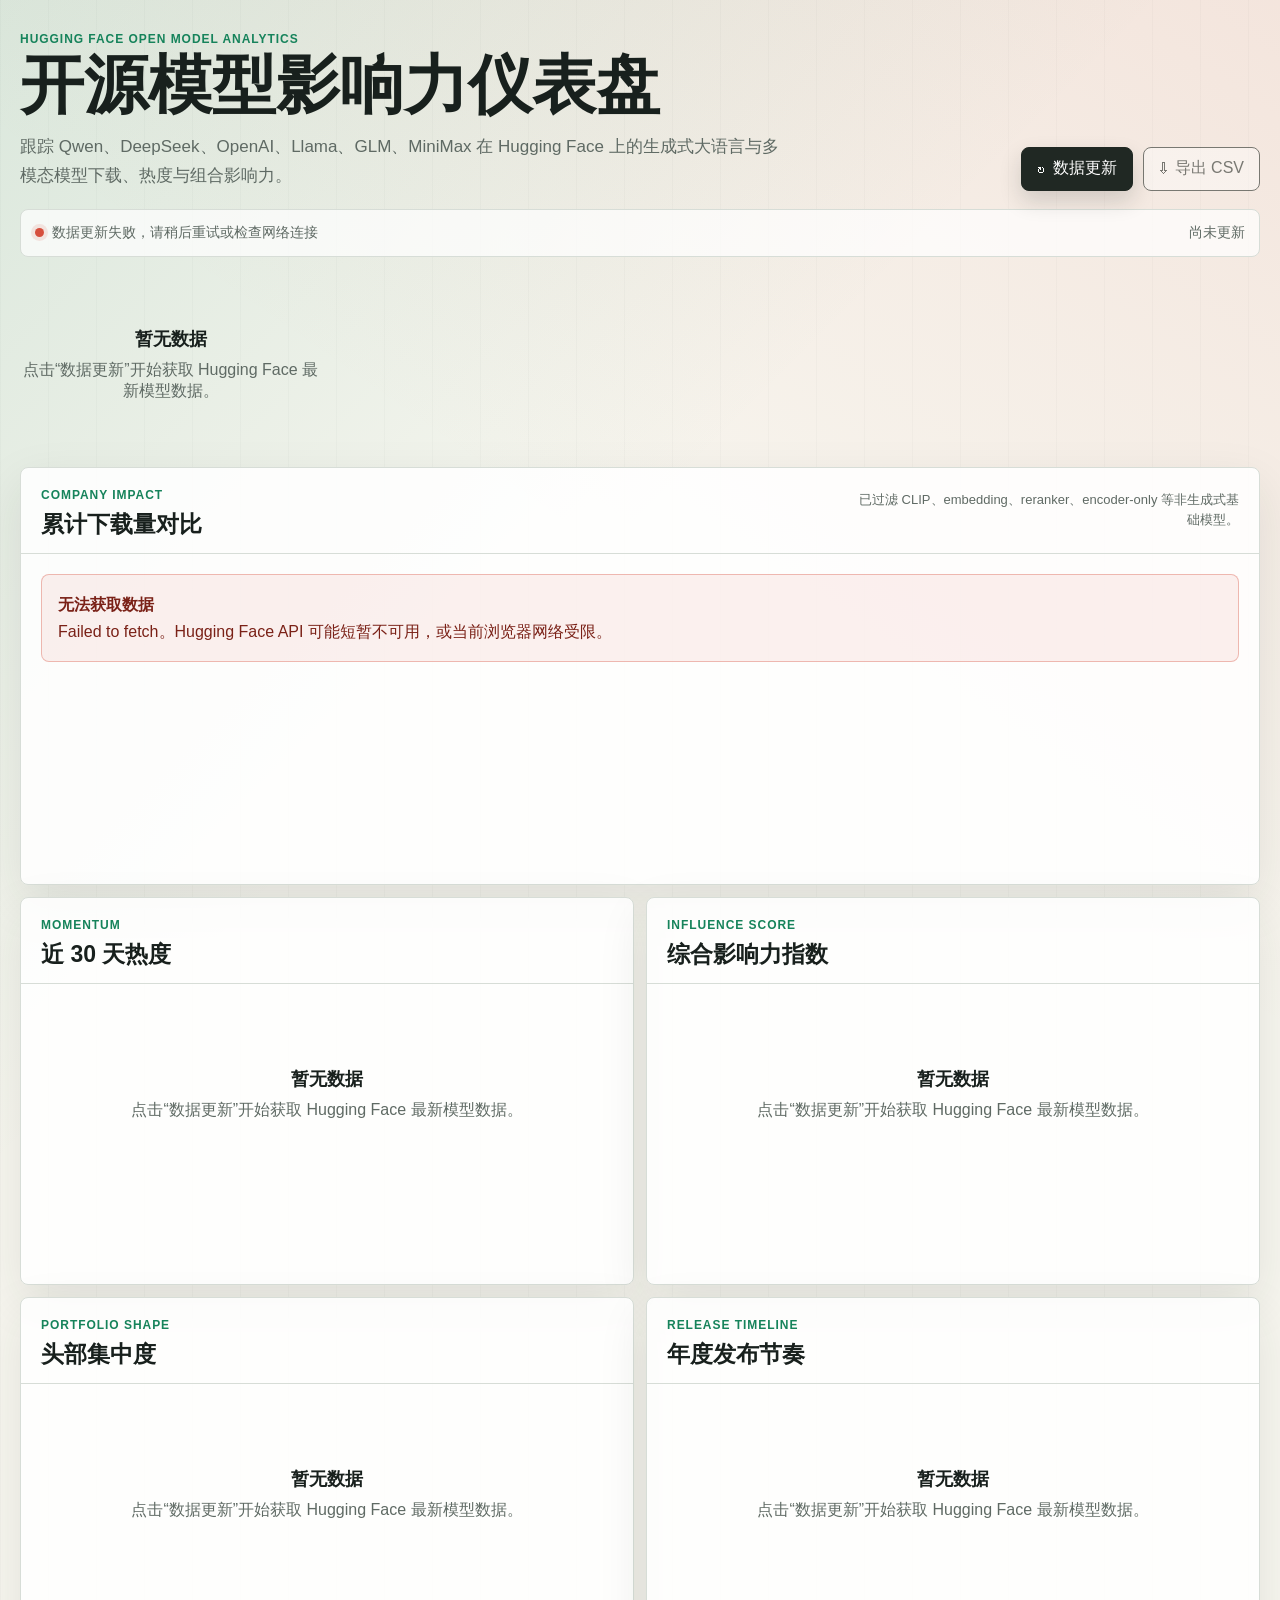
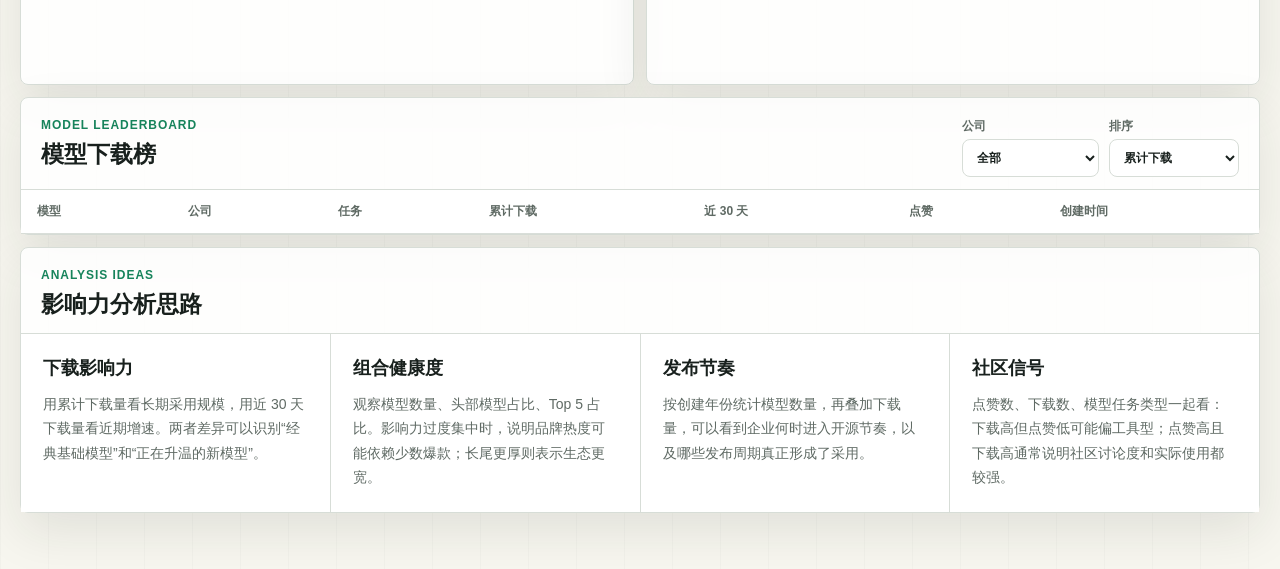
<file: index.html>
<!doctype html>
<html lang="zh-CN">
  <head>
    <meta charset="UTF-8" />
    <meta name="viewport" content="width=device-width, initial-scale=1.0" />
    <title>开源模型影响力仪表盘</title>
    <link rel="stylesheet" href="./styles.css" />
  </head>
  <body>
    <main class="app-shell">
      <section class="topbar" aria-label="仪表盘顶部">
        <div>
          <p class="eyebrow">Hugging Face Open Model Analytics</p>
          <h1>开源模型影响力仪表盘</h1>
          <p class="subtitle">
            跟踪 Qwen、DeepSeek、OpenAI、Llama、GLM、MiniMax 在 Hugging Face 上的生成式大语言与多模态模型下载、热度与组合影响力。
          </p>
        </div>
        <div class="toolbar">
          <button class="icon-button" id="refreshButton" type="button" title="重新获取 Hugging Face 最新数据">
            <span aria-hidden="true">↻</span>
            <span>数据更新</span>
          </button>
          <button class="ghost-button" id="exportButton" type="button" title="导出当前模型明细 CSV">
            <span aria-hidden="true">⇩</span>
            <span>导出 CSV</span>
          </button>
        </div>
      </section>

      <section class="status-strip" aria-live="polite">
        <div>
          <span class="status-dot" id="statusDot"></span>
          <span id="statusText">准备获取数据</span>
        </div>
        <div id="lastUpdated">尚未更新</div>
      </section>

      <section class="summary-grid" id="summaryGrid" aria-label="核心指标"></section>

      <section class="dashboard-grid">
        <article class="panel panel-wide">
          <div class="panel-header">
            <div>
              <p class="panel-kicker">Company Impact</p>
              <h2>累计下载量对比</h2>
            </div>
            <p class="panel-note">已过滤 CLIP、embedding、reranker、encoder-only 等非生成式基础模型。</p>
          </div>
          <div class="chart-area" id="allTimeChart"></div>
        </article>

        <article class="panel">
          <div class="panel-header">
            <div>
              <p class="panel-kicker">Momentum</p>
              <h2>近 30 天热度</h2>
            </div>
          </div>
          <div class="chart-area compact" id="recentChart"></div>
        </article>

        <article class="panel">
          <div class="panel-header">
            <div>
              <p class="panel-kicker">Influence Score</p>
              <h2>综合影响力指数</h2>
            </div>
          </div>
          <div class="chart-area compact" id="scoreChart"></div>
        </article>

        <article class="panel">
          <div class="panel-header">
            <div>
              <p class="panel-kicker">Portfolio Shape</p>
              <h2>头部集中度</h2>
            </div>
          </div>
          <div class="chart-area compact" id="concentrationChart"></div>
        </article>

        <article class="panel">
          <div class="panel-header">
            <div>
              <p class="panel-kicker">Release Timeline</p>
              <h2>年度发布节奏</h2>
            </div>
          </div>
          <div class="chart-area compact" id="timelineChart"></div>
        </article>

        <article class="panel panel-wide">
          <div class="panel-header">
            <div>
              <p class="panel-kicker">Model Leaderboard</p>
              <h2>模型下载榜</h2>
            </div>
            <div class="table-controls">
              <label>
                <span>公司</span>
                <select id="companyFilter">
                  <option value="all">全部</option>
                </select>
              </label>
              <label>
                <span>排序</span>
                <select id="sortSelect">
                  <option value="allTime">累计下载</option>
                  <option value="recent">近 30 天</option>
                  <option value="likes">点赞数</option>
                  <option value="createdAt">发布时间</option>
                </select>
              </label>
            </div>
          </div>
          <div class="table-wrap">
            <table>
              <thead>
                <tr>
                  <th>模型</th>
                  <th>公司</th>
                  <th>任务</th>
                  <th>累计下载</th>
                  <th>近 30 天</th>
                  <th>点赞</th>
                  <th>创建时间</th>
                </tr>
              </thead>
              <tbody id="modelTable"></tbody>
            </table>
          </div>
        </article>

        <article class="panel panel-wide">
          <div class="panel-header">
            <div>
              <p class="panel-kicker">Analysis Ideas</p>
              <h2>影响力分析思路</h2>
            </div>
          </div>
          <div class="idea-grid">
            <div>
              <h3>下载影响力</h3>
              <p>用累计下载量看长期采用规模，用近 30 天下载量看近期增速。两者差异可以识别“经典基础模型”和“正在升温的新模型”。</p>
            </div>
            <div>
              <h3>组合健康度</h3>
              <p>观察模型数量、头部模型占比、Top 5 占比。影响力过度集中时，说明品牌热度可能依赖少数爆款；长尾更厚则表示生态更宽。</p>
            </div>
            <div>
              <h3>发布节奏</h3>
              <p>按创建年份统计模型数量，再叠加下载量，可以看到企业何时进入开源节奏，以及哪些发布周期真正形成了采用。</p>
            </div>
            <div>
              <h3>社区信号</h3>
              <p>点赞数、下载数、模型任务类型一起看：下载高但点赞低可能偏工具型；点赞高且下载高通常说明社区讨论度和实际使用都较强。</p>
            </div>
          </div>
        </article>
      </section>
    </main>

    <template id="emptyStateTemplate">
      <div class="empty-state">
        <strong>暂无数据</strong>
        <span>点击“数据更新”开始获取 Hugging Face 最新模型数据。</span>
      </div>
    </template>

    <script src="./app.js"></script>
  </body>
</html>
</file>
<file: styles.css>
:root {
  --ink: #18201d;
  --muted: #5f6a64;
  --line: #d7ddd7;
  --paper: #f7f6ef;
  --panel: #ffffff;
  --panel-soft: #eef3ee;
  --charcoal: #202823;
  --green: #16835b;
  --mint: #d9f0df;
  --blue: #2d6cdf;
  --red: #d64f3d;
  --gold: #bc8424;
  --cyan: #1b8a9a;
  --shadow: 0 18px 50px rgba(30, 39, 34, 0.1);
  --radius: 8px;
}

* {
  box-sizing: border-box;
}

body {
  margin: 0;
  min-height: 100vh;
  color: var(--ink);
  font-family:
    "Avenir Next",
    "Segoe UI",
    "PingFang SC",
    "Microsoft YaHei",
    sans-serif;
  background:
    linear-gradient(135deg, rgba(22, 131, 91, 0.13), transparent 34%),
    linear-gradient(215deg, rgba(214, 79, 61, 0.1), transparent 34%),
    repeating-linear-gradient(90deg, rgba(24, 32, 29, 0.025) 0 1px, transparent 1px 48px),
    var(--paper);
}

button,
select {
  font: inherit;
}

button {
  cursor: pointer;
}

.app-shell {
  width: min(1480px, calc(100% - 40px));
  margin: 0 auto;
  padding: 32px 0 56px;
}

.topbar {
  display: flex;
  align-items: flex-end;
  justify-content: space-between;
  gap: 24px;
  margin-bottom: 18px;
}

.eyebrow,
.panel-kicker {
  margin: 0 0 8px;
  color: var(--green);
  font-size: 12px;
  font-weight: 800;
  letter-spacing: 0.08em;
  text-transform: uppercase;
}

h1 {
  margin: 0;
  max-width: 760px;
  font-size: clamp(34px, 5vw, 72px);
  line-height: 0.98;
  letter-spacing: 0;
}

.subtitle {
  max-width: 760px;
  margin: 16px 0 0;
  color: var(--muted);
  font-size: 17px;
  line-height: 1.7;
}

.toolbar {
  display: flex;
  align-items: center;
  gap: 10px;
  flex-wrap: wrap;
  justify-content: flex-end;
}

.icon-button,
.ghost-button {
  min-height: 44px;
  border-radius: var(--radius);
  border: 1px solid var(--charcoal);
  padding: 0 15px;
  display: inline-flex;
  align-items: center;
  justify-content: center;
  gap: 8px;
  white-space: nowrap;
  transition:
    transform 0.16s ease,
    box-shadow 0.16s ease,
    background 0.16s ease;
}

.icon-button {
  color: #fff;
  background: var(--charcoal);
  box-shadow: 0 10px 22px rgba(24, 32, 29, 0.16);
}

.ghost-button {
  color: var(--charcoal);
  background: rgba(255, 255, 255, 0.72);
}

.icon-button:hover,
.ghost-button:hover {
  transform: translateY(-1px);
  box-shadow: 0 14px 26px rgba(24, 32, 29, 0.16);
}

.icon-button:disabled,
.ghost-button:disabled {
  cursor: wait;
  opacity: 0.58;
  transform: none;
}

.status-strip {
  min-height: 48px;
  margin-bottom: 18px;
  padding: 12px 14px;
  display: flex;
  align-items: center;
  justify-content: space-between;
  gap: 16px;
  border: 1px solid var(--line);
  border-radius: var(--radius);
  background: rgba(255, 255, 255, 0.72);
  color: var(--muted);
  font-size: 14px;
}

.status-strip > div {
  display: flex;
  align-items: center;
  gap: 8px;
}

.status-dot {
  width: 9px;
  height: 9px;
  border-radius: 50%;
  background: var(--gold);
  box-shadow: 0 0 0 4px rgba(188, 132, 36, 0.13);
}

.status-dot.loading {
  background: var(--blue);
  box-shadow: 0 0 0 4px rgba(45, 108, 223, 0.12);
  animation: pulse 0.9s infinite alternate;
}

.status-dot.ready {
  background: var(--green);
  box-shadow: 0 0 0 4px rgba(22, 131, 91, 0.12);
}

.status-dot.error {
  background: var(--red);
  box-shadow: 0 0 0 4px rgba(214, 79, 61, 0.13);
}

@keyframes pulse {
  from {
    opacity: 0.45;
  }
  to {
    opacity: 1;
  }
}

.summary-grid {
  display: grid;
  grid-template-columns: repeat(4, minmax(0, 1fr));
  gap: 12px;
  margin-bottom: 12px;
}

.metric-card {
  min-height: 132px;
  border: 1px solid var(--line);
  border-radius: var(--radius);
  padding: 18px;
  background: rgba(255, 255, 255, 0.82);
  box-shadow: 0 12px 30px rgba(30, 39, 34, 0.07);
}

.metric-card strong {
  display: block;
  margin-top: 12px;
  color: var(--charcoal);
  font-size: clamp(26px, 3vw, 42px);
  line-height: 1;
}

.metric-card span {
  color: var(--muted);
  font-size: 13px;
}

.metric-label {
  display: flex;
  align-items: center;
  justify-content: space-between;
  gap: 12px;
  color: var(--muted);
  font-size: 13px;
  font-weight: 700;
}

.metric-chip {
  border-radius: 999px;
  padding: 4px 8px;
  color: var(--charcoal);
  background: var(--mint);
  font-size: 12px;
}

.dashboard-grid {
  display: grid;
  grid-template-columns: repeat(4, minmax(0, 1fr));
  gap: 12px;
}

.panel {
  grid-column: span 2;
  min-width: 0;
  border: 1px solid var(--line);
  border-radius: var(--radius);
  background: rgba(255, 255, 255, 0.88);
  box-shadow: var(--shadow);
}

.panel-wide {
  grid-column: 1 / -1;
}

.panel-header {
  min-height: 86px;
  display: flex;
  align-items: flex-start;
  justify-content: space-between;
  gap: 18px;
  padding: 20px 20px 12px;
  border-bottom: 1px solid var(--line);
}

.panel h2 {
  margin: 0;
  font-size: 23px;
  line-height: 1.25;
}

.panel-note {
  max-width: 380px;
  margin: 2px 0 0;
  color: var(--muted);
  font-size: 13px;
  line-height: 1.55;
  text-align: right;
}

.chart-area {
  min-height: 330px;
  padding: 20px;
}

.chart-area.compact {
  min-height: 300px;
}

.bar-list {
  display: flex;
  flex-direction: column;
  gap: 13px;
}

.bar-row {
  display: grid;
  grid-template-columns: minmax(120px, 190px) 1fr minmax(110px, auto);
  gap: 12px;
  align-items: center;
}

.bar-name {
  min-width: 0;
  font-weight: 800;
  overflow: hidden;
  text-overflow: ellipsis;
  white-space: nowrap;
}

.bar-track {
  height: 22px;
  overflow: hidden;
  border-radius: 5px;
  background: var(--panel-soft);
  box-shadow: inset 0 0 0 1px rgba(24, 32, 29, 0.04);
}

.bar-fill {
  min-width: 2px;
  height: 100%;
  border-radius: 5px;
  background: var(--green);
  transform-origin: left center;
  animation: growBar 0.62s ease both;
}

.bar-value {
  color: var(--muted);
  font-variant-numeric: tabular-nums;
  text-align: right;
  white-space: nowrap;
}

@keyframes growBar {
  from {
    transform: scaleX(0);
  }
  to {
    transform: scaleX(1);
  }
}

.score-list {
  display: grid;
  gap: 11px;
}

.score-row {
  display: grid;
  grid-template-columns: 74px 1fr 48px;
  gap: 10px;
  align-items: center;
}

.score-track {
  height: 10px;
  border-radius: 999px;
  background: var(--panel-soft);
  overflow: hidden;
}

.score-fill {
  height: 100%;
  border-radius: 999px;
  background: var(--blue);
}

.mini-table {
  display: grid;
  gap: 11px;
}

.mini-row {
  display: grid;
  grid-template-columns: 1fr auto;
  gap: 12px;
  align-items: center;
  padding-bottom: 11px;
  border-bottom: 1px solid rgba(215, 221, 215, 0.8);
}

.mini-row:last-child {
  border-bottom: 0;
  padding-bottom: 0;
}

.mini-row strong,
.score-row strong {
  overflow-wrap: anywhere;
}

.mini-row span,
.score-row span {
  color: var(--muted);
  font-variant-numeric: tabular-nums;
}

.timeline {
  width: 100%;
  min-height: 246px;
  display: grid;
  align-items: end;
  gap: 7px;
  grid-auto-flow: column;
  grid-auto-columns: minmax(20px, 1fr);
}

.year-col {
  min-width: 0;
  display: grid;
  grid-template-rows: 1fr auto;
  gap: 9px;
  align-items: end;
  justify-items: center;
}

.year-stack {
  width: 100%;
  min-height: 170px;
  display: flex;
  align-items: end;
  justify-content: center;
  gap: 2px;
  padding-inline: 2px;
  border-bottom: 1px solid var(--line);
}

.year-segment {
  width: 100%;
  max-width: 20px;
  min-height: 2px;
  border-radius: 4px 4px 0 0;
}

.year-label {
  color: var(--muted);
  font-size: 11px;
  font-variant-numeric: tabular-nums;
  writing-mode: vertical-rl;
}

.table-controls {
  display: flex;
  gap: 10px;
  flex-wrap: wrap;
  justify-content: flex-end;
}

.table-controls label {
  display: grid;
  gap: 4px;
  color: var(--muted);
  font-size: 12px;
  font-weight: 700;
}

select {
  min-width: 130px;
  height: 38px;
  border: 1px solid var(--line);
  border-radius: var(--radius);
  padding: 0 32px 0 10px;
  color: var(--ink);
  background: #fff;
}

.table-wrap {
  max-height: 560px;
  overflow: auto;
}

table {
  width: 100%;
  border-collapse: collapse;
  font-size: 14px;
}

th,
td {
  padding: 13px 16px;
  border-bottom: 1px solid rgba(215, 221, 215, 0.9);
  text-align: left;
  vertical-align: middle;
}

th {
  position: sticky;
  top: 0;
  z-index: 1;
  color: var(--muted);
  background: #fff;
  font-size: 12px;
  text-transform: uppercase;
}

td {
  font-variant-numeric: tabular-nums;
}

td a {
  color: var(--charcoal);
  font-weight: 800;
  text-decoration: none;
}

td a:hover {
  color: var(--green);
}

.tag {
  display: inline-flex;
  max-width: 170px;
  min-height: 24px;
  align-items: center;
  border-radius: 999px;
  padding: 3px 8px;
  color: var(--charcoal);
  background: var(--panel-soft);
  font-size: 12px;
  overflow: hidden;
  text-overflow: ellipsis;
  white-space: nowrap;
}

.idea-grid {
  display: grid;
  grid-template-columns: repeat(4, minmax(0, 1fr));
  gap: 1px;
  background: var(--line);
}

.idea-grid > div {
  min-height: 174px;
  padding: 22px;
  background: #fff;
}

.idea-grid h3 {
  margin: 0 0 12px;
  font-size: 18px;
}

.idea-grid p {
  margin: 0;
  color: var(--muted);
  font-size: 14px;
  line-height: 1.75;
}

.empty-state {
  min-height: 180px;
  display: grid;
  place-items: center;
  align-content: center;
  gap: 9px;
  color: var(--muted);
  text-align: center;
}

.empty-state strong {
  color: var(--ink);
  font-size: 18px;
}

.error-box {
  padding: 16px;
  border: 1px solid rgba(214, 79, 61, 0.35);
  border-radius: var(--radius);
  color: #7a2117;
  background: rgba(214, 79, 61, 0.08);
  line-height: 1.7;
}

@media (max-width: 1040px) {
  .topbar {
    align-items: flex-start;
    flex-direction: column;
  }

  .toolbar {
    justify-content: flex-start;
  }

  .summary-grid,
  .idea-grid {
    grid-template-columns: repeat(2, minmax(0, 1fr));
  }

  .panel {
    grid-column: 1 / -1;
  }
}

@media (max-width: 720px) {
  .app-shell {
    width: min(100% - 24px, 1480px);
    padding-top: 20px;
  }

  .summary-grid,
  .dashboard-grid,
  .idea-grid {
    grid-template-columns: 1fr;
  }

  .status-strip,
  .panel-header {
    align-items: flex-start;
    flex-direction: column;
  }

  .panel-note {
    text-align: left;
  }

  .bar-row {
    grid-template-columns: 1fr;
    gap: 7px;
  }

  .bar-value {
    text-align: left;
  }

  th,
  td {
    padding: 12px;
  }
}
</file>
